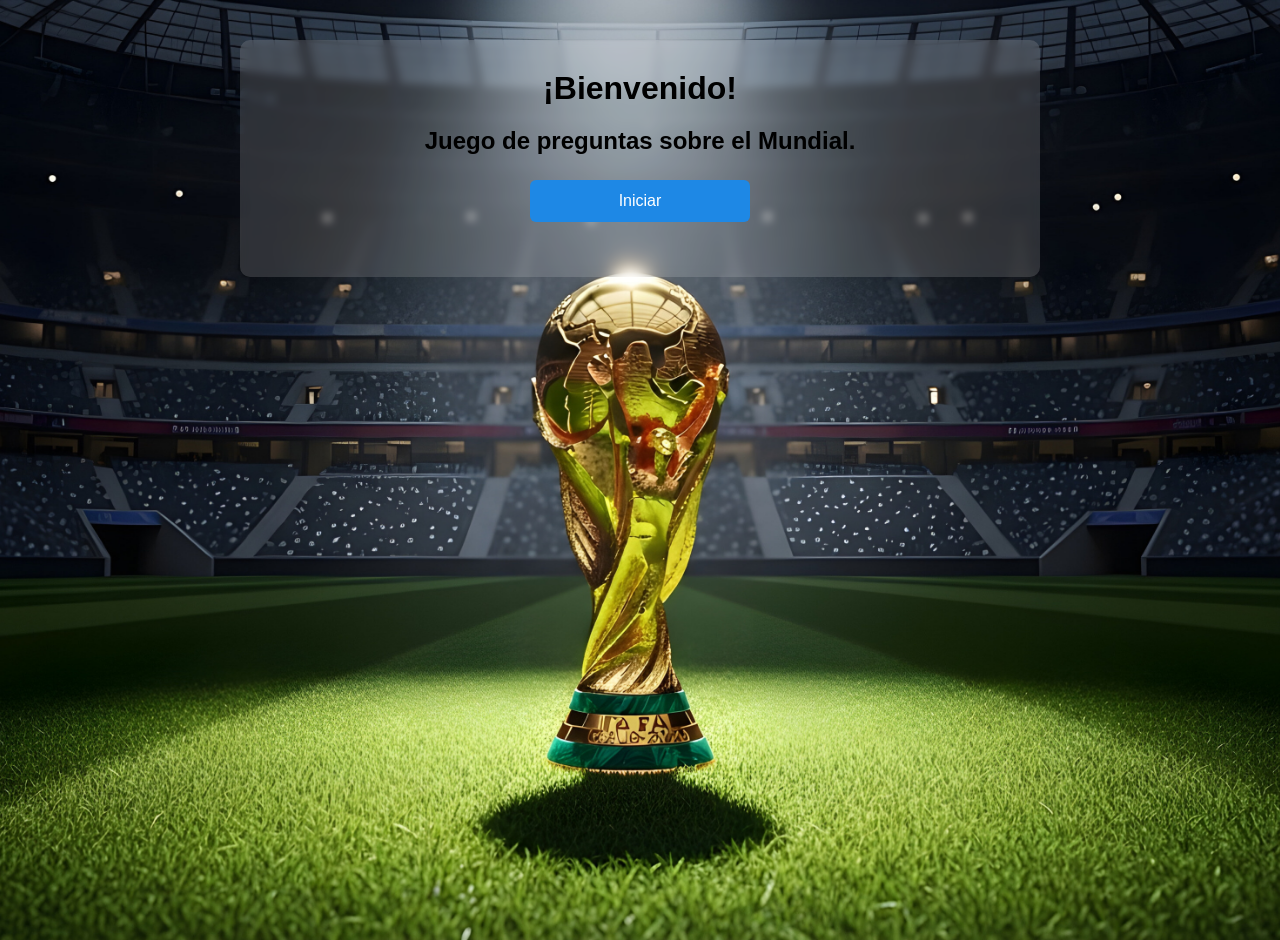
<file: index.html>
<!DOCTYPE html>
<html lang="es">

<head>
    <meta charset="UTF-8">
    <meta name="viewport" content="width=device-width, initial-scale=1.0">
    <title>🏆 | Bienvenida</title>
    <link rel="shortcut icon" href="icon_copa.png" type="image/png">
    <link rel="stylesheet" href="style.css">
</head>

<body>
    <div class="container">
        <h1>¡Bienvenido!</h1>
        <h2>Juego de preguntas sobre el Mundial.</h2>

        <button id="iniciar-cuestionario">
            <a href="cuestionario.html"> Iniciar </a>
        </button>
    </div>
    <audio id="musica"></audio>
    <script src="main.js"></script>
</body>

</html>
</file>
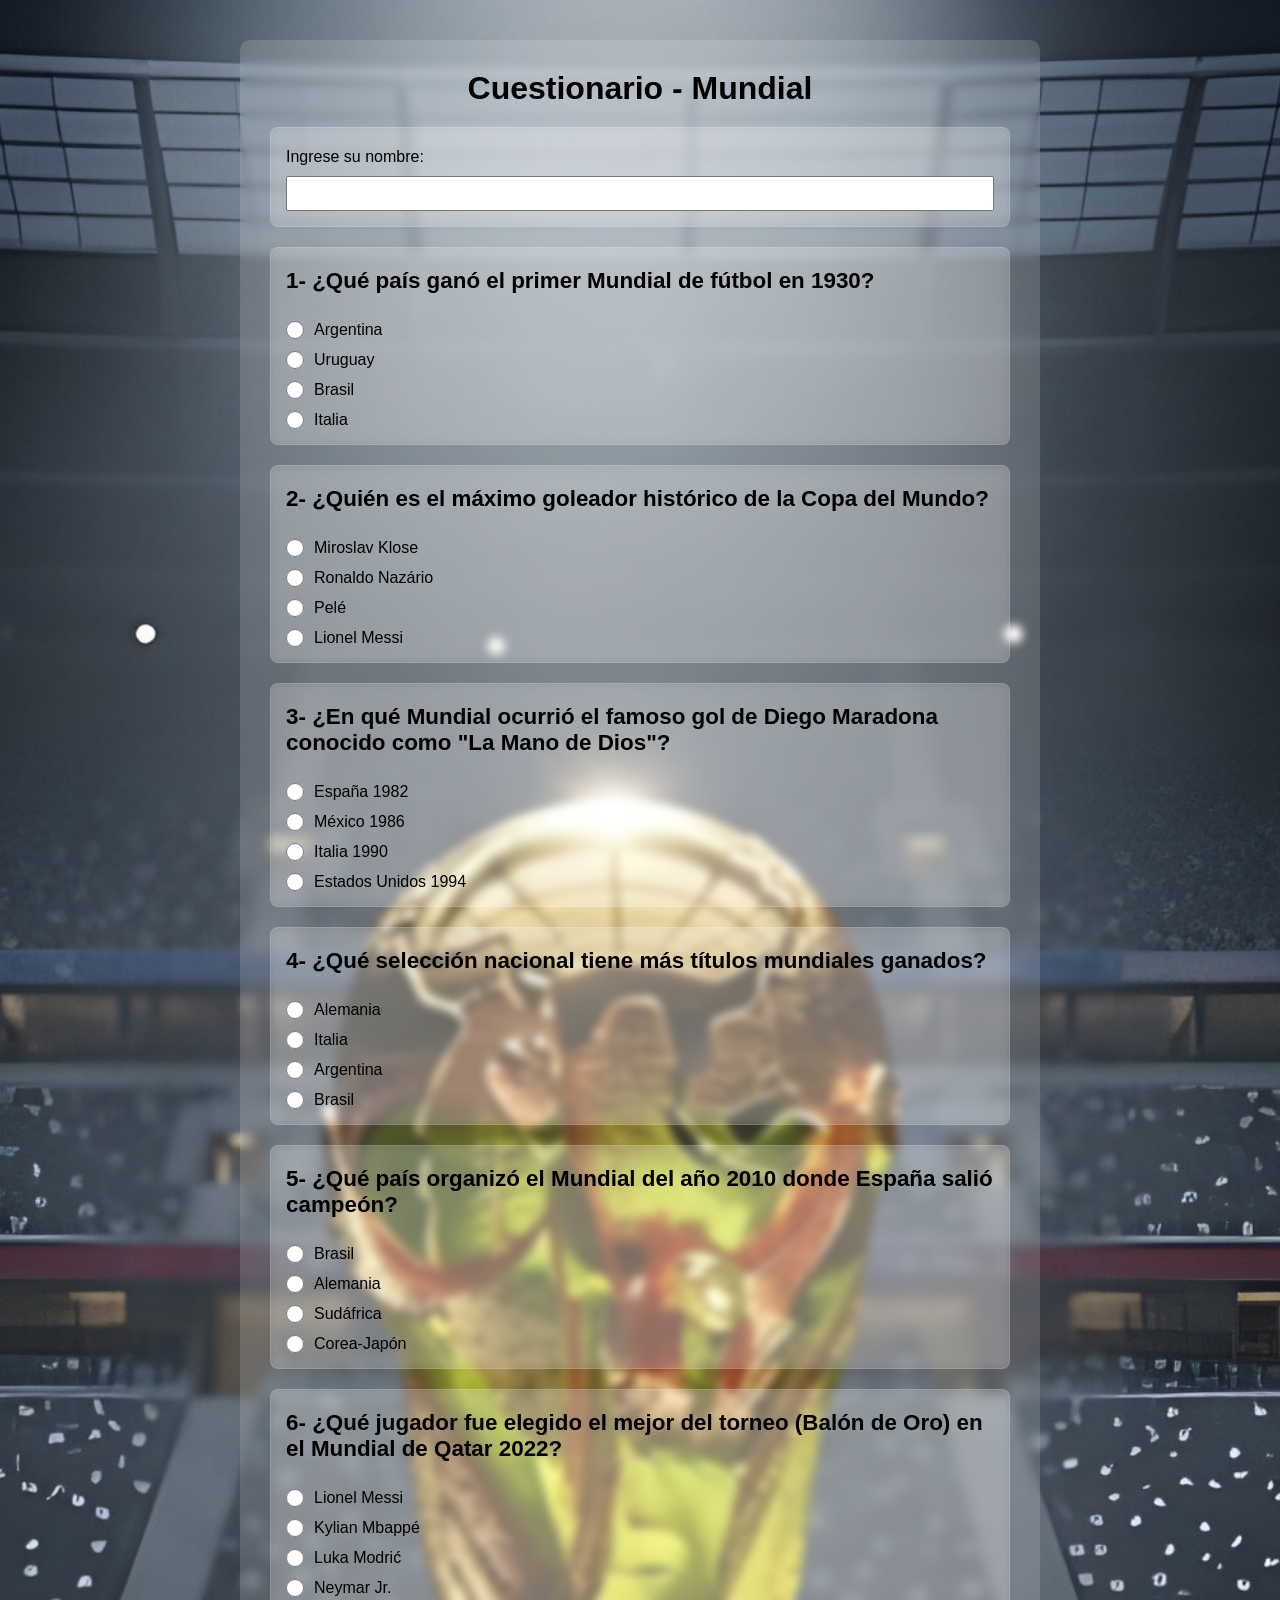
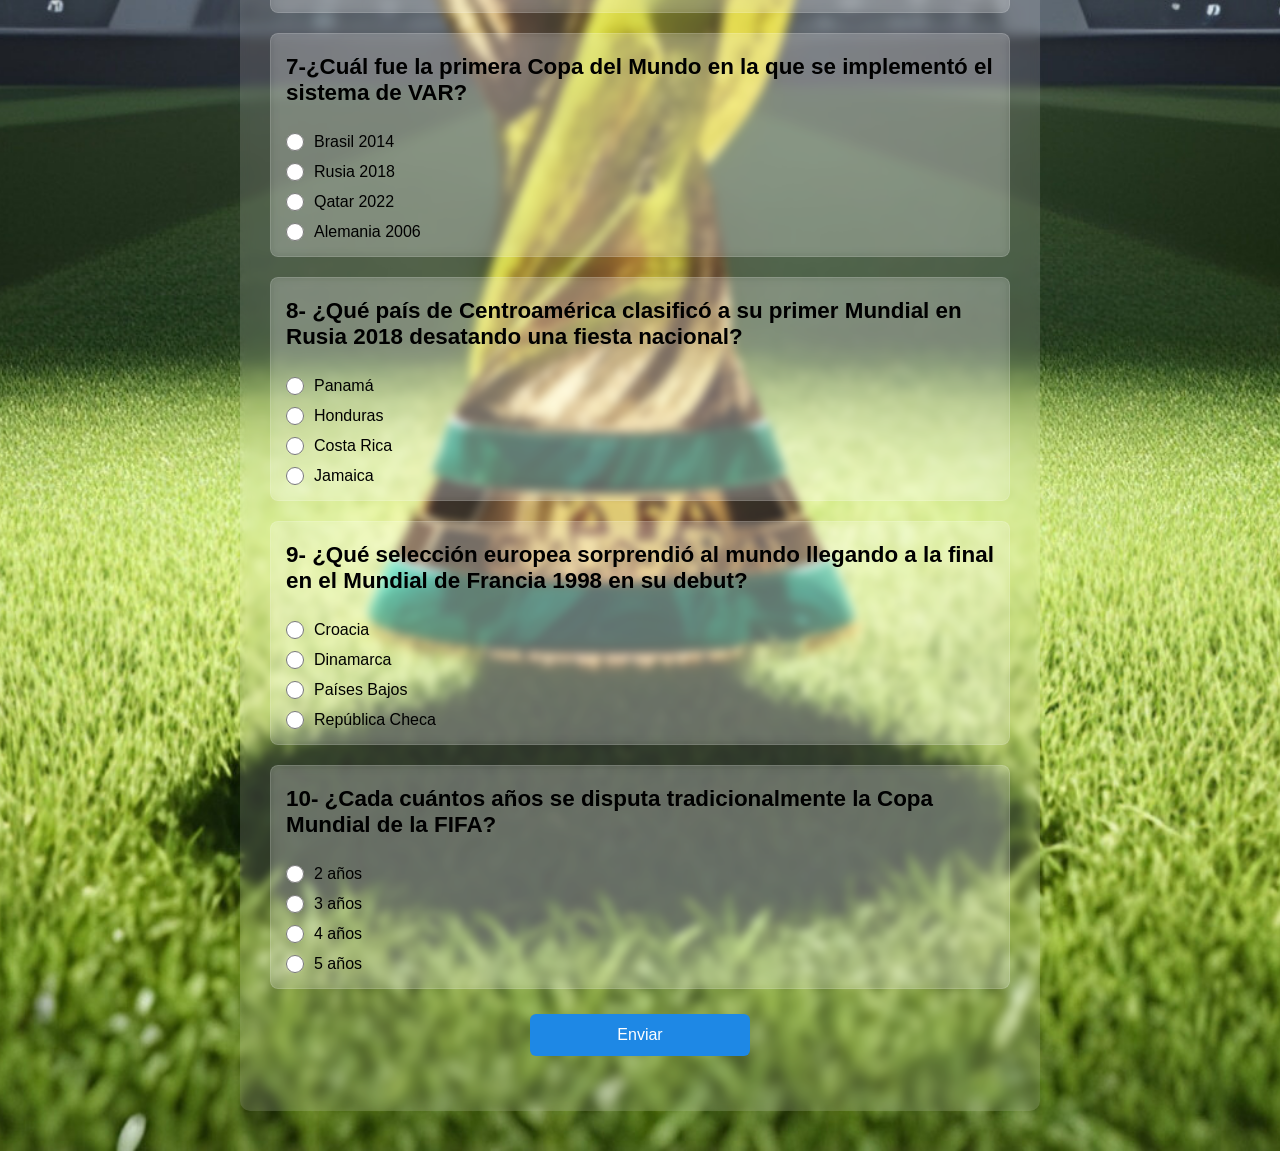
<file: cuestionario.html>
<!DOCTYPE html>
<html lang="es">

<head>
    <meta charset="UTF-8">
    <meta name="viewport" content="width=device-width, initial-scale=1.0">
    <title>🏆 | Cuestionario</title>
    <link rel="shortcut icon" href="icon_copa.png" type="image/png">
    <link rel="stylesheet" href="style.css">
</head>

<body>
    <div class="container">

        <h1>Cuestionario - Mundial</h1>

        <form action="fin.html" method="get">
            <fieldset>
                <label for="nombre">Ingrese su nombre:</label>
                <input type="text" name="nombre" id="nombre">
            </fieldset>


            <fieldset>
                <p class="legend">1- ¿Qué país ganó el primer Mundial de fútbol en 1930?</p>

                <div class="opcion">
                    <input type="radio" name="mundial" id="argentina">
                    <label for="argentina">Argentina</label>
                </div>

                <div class="opcion">
                    <input type="radio" name="mundial" id="uruguay">
                    <label for="uruguay">Uruguay</label>
                </div>

                <div class="opcion">
                    <input type="radio" name="mundial" id="brasil">
                    <label for="brasil">Brasil</label>
                </div>

                <div class="opcion">
                    <input type="radio" name="mundial" id="italia">
                    <label for="italia">Italia</label>
                </div>
            </fieldset>


            <fieldset>
                <p class="legend">2- ¿Quién es el máximo goleador histórico de la Copa del Mundo?</p>

                <div class="opcion">
                    <input type="radio" name="goleador" id="klose">
                    <label for="klose">Miroslav Klose</label>
                </div>

                <div class="opcion">
                    <input type="radio" name="goleador" id="nazario">
                    <label for="nazario">Ronaldo Nazário</label>
                </div>

                <div class="opcion">
                    <input type="radio" name="goleador" id="pele">
                    <label for="pele">Pelé</label>
                </div>

                <div class="opcion">
                    <input type="radio" name="goleador" id="mesi">
                    <label for="mesi">Lionel Messi</label>
                </div>
            </fieldset>


            <fieldset>
                <p class="legend">3- ¿En qué Mundial ocurrió el famoso gol de Diego Maradona conocido como "La Mano de Dios"?
                </p>

                <div class="opcion">
                    <input type="radio" name="golmano" id="españa">
                    <label for="españa">España 1982</label>
                </div>

                <div class="opcion">
                    <input type="radio" name="golmano" id="mexico">
                    <label for="mexico">México 1986</label>
                </div>

                <div class="opcion">
                    <input type="radio" name="golmano" id="italia">
                    <label for="italia">Italia 1990</label>
                </div>

                <div class="opcion">
                    <input type="radio" name="golmano" id="eeuu">
                    <label for="eeuu">Estados Unidos 1994</label>
                </div>

            </fieldset>


            <fieldset>

                <p class="legend">4- ¿Qué selección nacional tiene más títulos mundiales ganados?</p>

                <div class="opcion">
                    <input type="radio" name="seleccion" id="ale">
                    <label for="ale">Alemania</label>
                </div>

                <div class="opcion">
                    <input type="radio" name="seleccion" id="ita">
                    <label for="ita">Italia</label>
                </div>

                <div class="opcion">
                    <input type="radio" name="seleccion" id="arg">
                    <label for="arg">Argentina</label>
                </div>

                <div class="opcion">
                    <input type="radio" name="seleccion" id="bra">
                    <label for="bra">Brasil</label>
                </div>
            </fieldset>


            <fieldset>
                <p class="legend">5- ¿Qué país organizó el Mundial del año 2010 donde España salió campeón?</p>

                <div class="opcion">
                    <input type="radio" name="pais" id="br">
                    <label for="br">Brasil</label>
                </div>

                <div class="opcion">
                    <input type="radio" name="pais" id="al">
                    <label for="al">Alemania</label>
                </div>

                <div class="opcion">
                    <input type="radio" name="pais" id="sudafrica">
                    <label for="sudafrica">Sudáfrica</label>
                </div>

                <div class="opcion">
                    <input type="radio" name="pais" id="corea">
                    <label for="corea">Corea-Japón</label>
                </div>
            </fieldset>


            <fieldset>
                <p class="legend">6- ¿Qué jugador fue elegido el mejor del torneo (Balón de Oro) en el Mundial de Qatar 2022?
                </p>

                <div class="opcion">
                    <input type="radio" name="balon" id="messi">
                    <label for="messi">Lionel Messi</label>
                </div>

                <div class="opcion">
                    <input type="radio" name="balon" id="kylian">
                    <label for="kylian">Kylian Mbappé</label>
                </div>

                <div class="opcion">
                    <input type="radio" name="balon" id="modric">
                    <label for="modric">Luka Modrić</label>
                </div>

                <div class="opcion">
                    <input type="radio" name="balon" id="neymar">
                    <label for="neymar">Neymar Jr.</label>
                </div>
            </fieldset>


            <fieldset>
                <p class="legend">7-¿Cuál fue la primera Copa del Mundo en la que se implementó el sistema de VAR?</p>

                <div class="opcion">
                    <input type="radio" name="var" id="2014">
                    <label for="2014">Brasil 2014</label>
                </div>

                <div class="opcion">
                    <input type="radio" name="var" id="2018">
                    <label for="2018">Rusia 2018</label>
                </div>

                <div class="opcion">
                    <input type="radio" name="var" id="qatar">
                    <label for="qatar">Qatar 2022</label>
                </div>

                <div class="opcion">
                    <input type="radio" name="var" id="2006">
                    <label for="2006">Alemania 2006</label>
                </div>
            </fieldset>


            <fieldset>
                <p class="legend">8- ¿Qué país de Centroamérica clasificó a su primer Mundial en Rusia 2018 desatando una fiesta
                    nacional?</p>

                <div class="opcion">
                    <input type="radio" name="rusia" id="panama">
                    <label for="panama">Panamá</label>
                </div>

                <div class="opcion">
                    <input type="radio" name="rusia" id="honduras">
                    <label for="honduras">Honduras</label>
                </div>

                <div class="opcion">
                    <input type="radio" name="rusia" id="costarica">
                    <label for="costarica">Costa Rica</label>
                </div>

                <div class="opcion">
                    <input type="radio" name="rusia" id="jamaica">
                    <label for="jamaica">Jamaica</label>
                </div>
            </fieldset>


            <fieldset>
                <p class="legend">9- ¿Qué selección europea sorprendió al mundo llegando a la final en el Mundial de Francia 1998
                    en
                    su debut?</p>

                <div class="opcion">
                    <input type="radio" name="final" id="croacia">
                    <label for="croacia">Croacia</label>
                </div>

                <div class="opcion">
                    <input type="radio" name="final" id="dinamarca">
                    <label for="dinamarca">Dinamarca</label>
                </div>

                <div class="opcion">
                    <input type="radio" name="final" id="paisesBajos">
                    <label for="paisesBajos">Países Bajos</label>
                </div>

                <div class="opcion">
                    <input type="radio" name="final" id="republicaCheca">
                    <label for="republicaCheca">República Checa</label>
                </div>
            </fieldset>


            <fieldset>
                <p class="legend">10- ¿Cada cuántos años se disputa tradicionalmente la Copa Mundial de la FIFA?</p>

                <div class="opcion">
                    <input type="radio" name="anios" id="2anios">
                    <label for="2anios">2 años</label>
                </div>

                <div class="opcion">
                    <input type="radio" name="anios" id="3anios">
                    <label for="3anios">3 años</label>
                </div>

                <div class="opcion">
                    <input type="radio" name="anios" id="4anios">
                    <label for="4anios">4 años</label>
                </div>

                <div class="opcion">
                    <input type="radio" name="anios" id="5anios">
                    <label for="5anios">5 años</label>
                </div>

            </fieldset>

            <button type="submit" id="enviar">Enviar</button>
        </form>
    </div>

    <audio id="musica"></audio>

    <script src="main.js"></script>
</body>

</html>
</file>
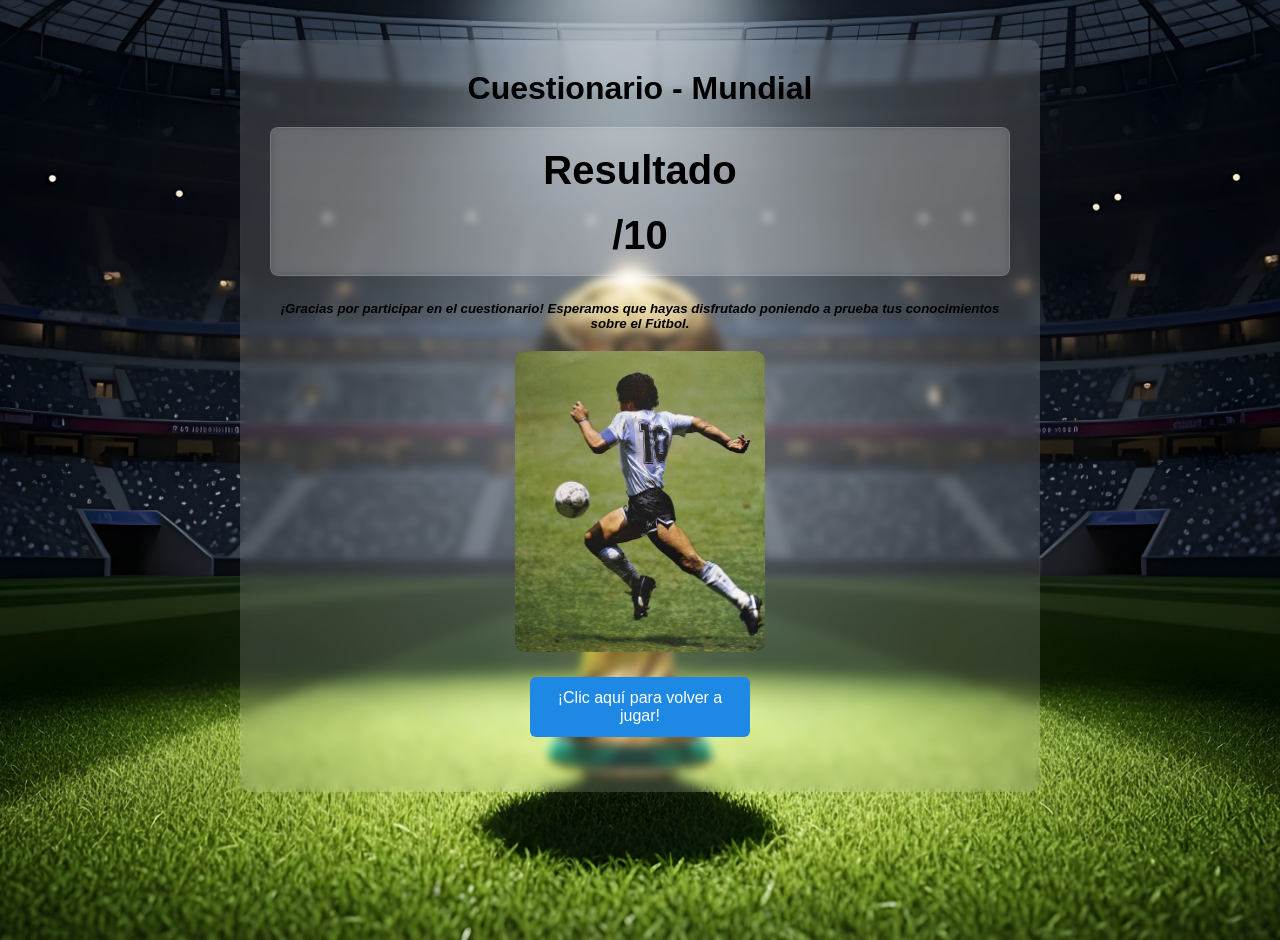
<file: fin.html>
<!DOCTYPE html>
<html lang="es">

<head>
    <meta charset="UTF-8">
    <meta name="viewport" content="width=device-width, initial-scale=1.0">
    <title>🏆 | Fin</title>
    <link rel="shortcut icon" href="icon_copa.png" type="image/png">
    <link rel="stylesheet" href="style.css">
</head>

<body>
    <div class="container">

        <h1>Cuestionario - Mundial</h1>

        <form method="get">
            <fieldset class="tarjeta-resultado">
                <p class="legend">Resultado</p>

                <p>
                    <span id="puntaje"></span>/10
                </p>
            </fieldset>
        </form>

        <h5 class="texto-agradecimiento">
            <i>¡Gracias <span id="usuario"></span> por participar en el cuestionario! Esperamos que hayas disfrutado poniendo a prueba tus
                conocimientos sobre el Fútbol.</i>
        </h5>

        <img class="img-resultado" src="diego_maradona.jpg" alt="diego">

        <a href="index.html" class="btn-volver">
            ¡Clic aquí para volver a jugar!
        </a>
    </div>

    <audio id="musica"></audio>
    <audio id="musica"></audio>
    <audio id="musica"></audio>
    
    <script src="main.js"></script>
</body>

</html>
</file>
<file: style.css>
* {
  margin: 0;
  padding: 0;
  box-sizing: border-box;
}

body {
  font-family: Arial, Helvetica, sans-serif;
  background-color: #000000;
  color: #000000;
  background-image: url(fondo.jpg);
  background-size: cover;
  background-repeat: no-repeat;
  background-position: center;
  min-height: 100vh;
}

/* Contenedor principal */
.container {
  width: 80%;
  max-width: 800px;
  margin: 40px auto;
  background-color: rgba(255, 255, 255, 0.150);
  backdrop-filter: blur(5px);
  padding: 30px;
  border-radius: 10px;
}

/* Títulos */
h1,
h2,
h5 {
  text-align: center;
  margin-bottom: 20px;
}

/* Fieldsets */
fieldset {
  display: flex;
  flex-direction: column;
  
  margin-bottom: 25px;
  padding: 25px 20px 20px 20px; 
  border: 1px solid rgba(255, 255, 255, 0.150);
  background-color: rgba(255, 255, 255, 0.150); 
  backdrop-filter: blur(5px);
  -webkit-backdrop-filter: blur(5px);
  border-radius: 8px;
}

fieldset input,
fieldset label {
  display: inline-block;
}

fieldset label {
  width: 90%;
  margin-bottom: 10px;
}

.legend {
  display: block;
  width: 100%;
  font-weight: bold;
  font-size: 1.4em;
  padding: 0;
  margin-bottom: 15px;
}

/* Nombre */
input[type="text"] {
  width: 100%;
  padding: 8px;
  margin-top: 10px;
}

.opcion {
  display: flex;
  align-items: center;
  margin-top: 12px;
  cursor: pointer;
}

/* Radio Button */
input[type="radio"] {
  margin: 0 10px 0 0;
  cursor: pointer;
  width: 18px;
  height: 18px;
}

/* Etiquetas de los textos */
fieldset label {
  font-size: 1em;
  cursor: pointer;
  margin: 0;
}

fieldset {
  margin-bottom: 20px;
  padding: 20px 15px 15px 15px;
  border: 1px solid rgba(255, 255, 255, 0.150);
  backdrop-filter: blur(5px);
  border-radius: 8px;

  overflow: hidden;
}

/* Botones */
button,
.btn-volver {
  display: block;
  width: 220px;
  margin: 25px auto;
  padding: 12px;
  border: none;
  border-radius: 6px;
  background-color: #1e88e5;
  color: white;
  text-align: center;
  text-decoration: none;
  font-size: 1em;
  cursor: pointer;
}

button:hover,
.btn-volver:hover {
  background-color: #1565c0;
}

button a {
  color: white;
  text-decoration: none;
}

/* Resultado */
.tarjeta-resultado {
  text-align: center;
  font-size: 20px;
}

.tarjeta-resultado p{
  font-size: 40px;
  font-weight: bold;
}

#puntaje {
  display: inline;
  font-size: 45px;
  font-weight: bold;
  margin: 20px 0;
}

/* Imagen */
.img-resultado {
  display: block;
  width: 250px;
  max-width: 100%;
  margin: 20px auto;
  border-radius: 10px;
}

/* Texto final */
.texto-agradecimiento {
  margin-top: 25px;
  text-align: center;
}

#usuario{
  color: #0cb7f2
}
</file>
